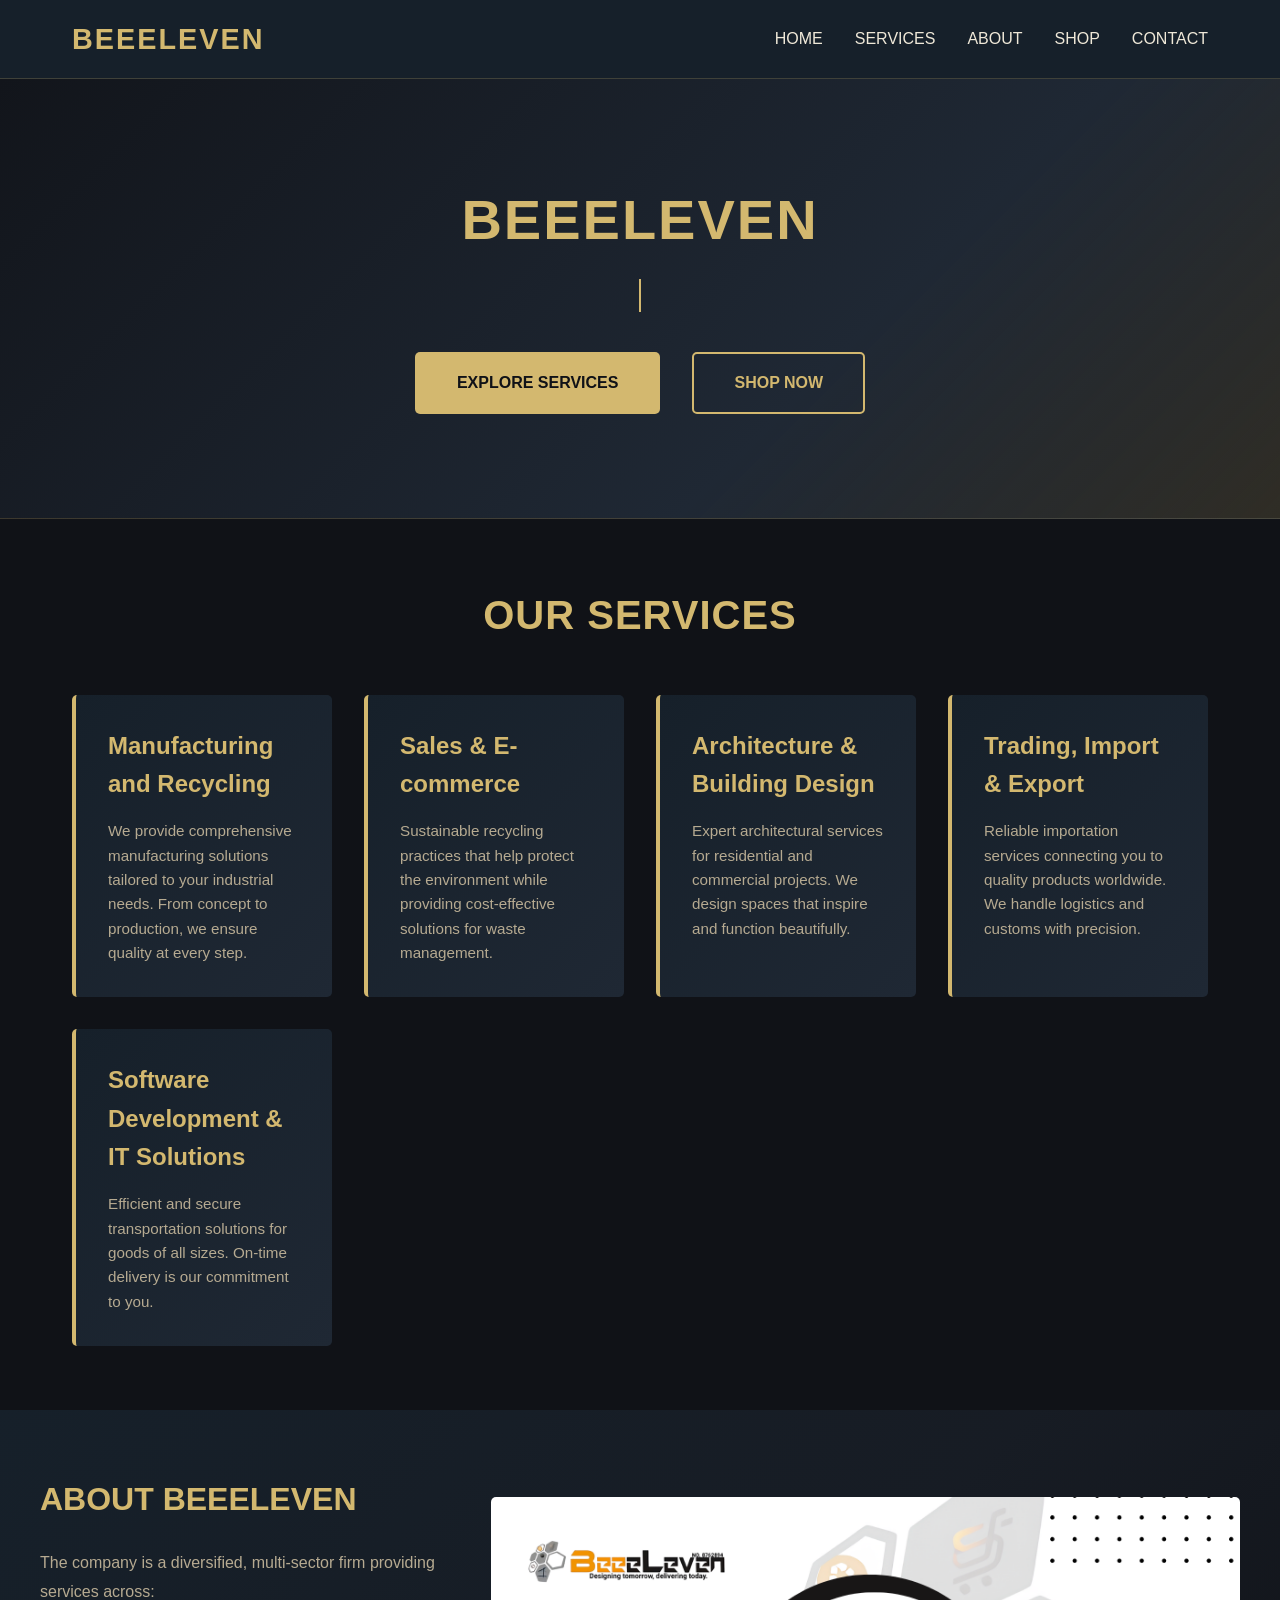
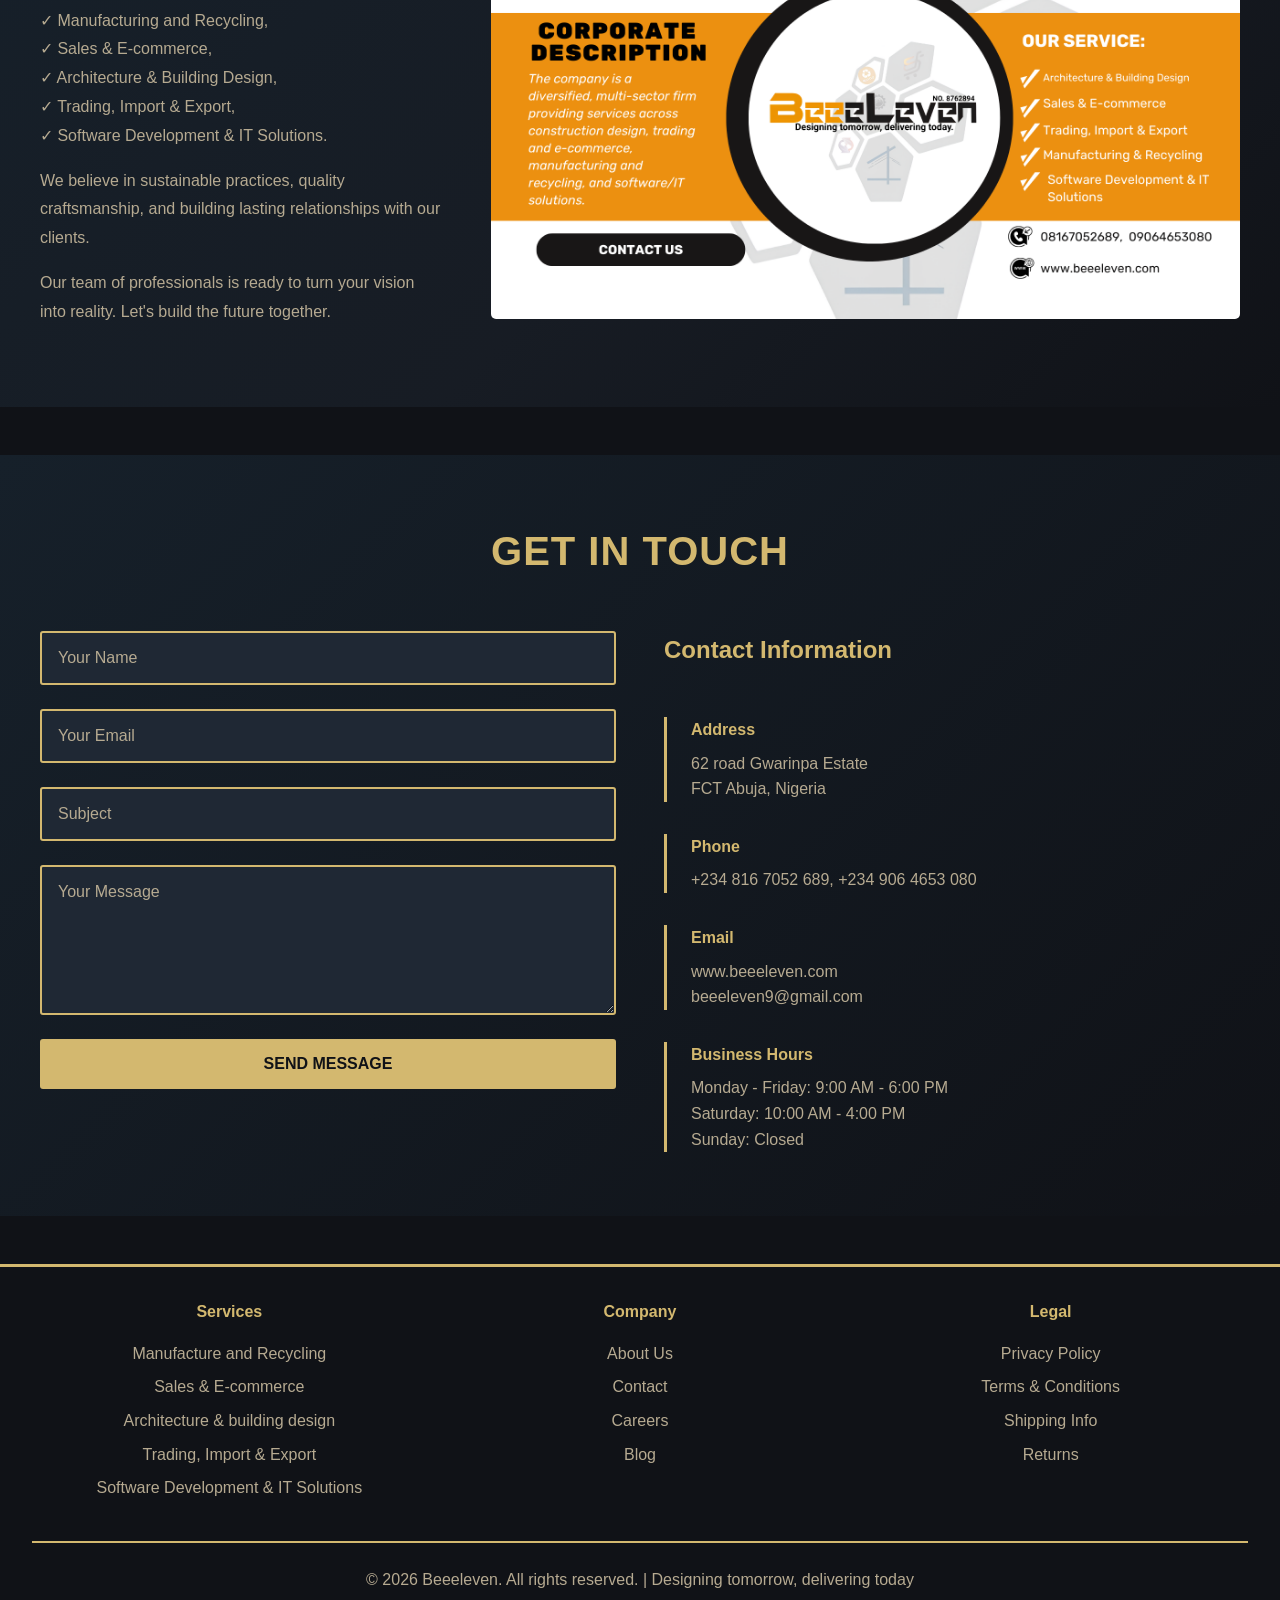
<file: index.html>
<!DOCTYPE html>
<html lang="en">
<head>
  <meta charset="UTF-8">
  <meta name="viewport" content="width=device-width, initial-scale=1.0">
  <title>Beeeleven - Manufacturing, Recycling & Transportation</title>
  <link rel="stylesheet" href="style.css">
</head>
<body>
  <!-- Navigation -->

  <header>
    <nav>
      <div class="logo">BEEELEVEN</div>
      <button class="menu-toggle" id="menuToggle" aria-controls="navLinks" aria-expanded="false" aria-label="Toggle navigation">
        <span></span>
        <span></span>
        <span></span>
      </button>
      <ul class="nav-links" id="navLinks">
        <li><a href="#home">HOME</a></li>
        <li><a href="#services">SERVICES</a></li>
        <li><a href="#about">ABOUT</a></li>
        <li><a href="purchases.html">SHOP</a></li>
        <li><a href="#contact">CONTACT</a></li>
      </ul>
    </nav>
  </header>

  <!-- Hero Section -->
  <section class="hero" id="home">
    <div class="hero-content">
      <div class="hero-text">
        <h1>BEEELEVEN</h1>
        <p class="typewriter">Designing tomorrow, delivering today.</p>
      </div>
      <div class="hero-actions">
        <a href="#services" class="cta-button">EXPLORE SERVICES</a>
        <a href="purchases.html" class="cta-button cta-button-secondary">SHOP NOW</a>
      </div>
    </div>
  </section>

  <!-- Services Section -->
  <section class="services" id="services">
    <h2 class="section-title">OUR SERVICES</h2>
    <div class="services-grid">
      <div class="service-card">
        <h3>Manufacturing and Recycling</h3>
        <p>We provide comprehensive manufacturing solutions tailored to your industrial needs. From concept to production, we ensure quality at every step.</p>
      </div>
      <div class="service-card">
        <h3>Sales & E-commerce</h3>
        <p>Sustainable recycling practices that help protect the environment while providing cost-effective solutions for waste management.</p>
      </div>
      <div class="service-card">
        <h3>Architecture & Building Design</h3>
        <p>Expert architectural services for residential and commercial projects. We design spaces that inspire and function beautifully.</p>
      </div>
      <div class="service-card">
        <h3>Trading, Import & Export</h3>
        <p>Reliable importation services connecting you to quality products worldwide. We handle logistics and customs with precision.</p>
      </div>
      <div class="service-card">
        <h3>Software Development & IT Solutions</h3>
        <p>Efficient and secure transportation solutions for goods of all sizes. On-time delivery is our commitment to you.</p>
      </div>
    </div>
  </section>

  <!-- About Section -->
  <section class="about" id="about">
    <div class="about-content">
      <div class="about-text">
        <h2>About Beeeleven</h2>
        <p>The company is a diversified, multi-sector firm providing services across:<br>
         &checkmark; Manufacturing and Recycling,<br> &checkmark; Sales & E-commerce,<br> &checkmark; Architecture & Building Design,<br> &checkmark; Trading, Import & Export,<br> &checkmark; Software Development & IT Solutions.</p>
        <p>We believe in sustainable practices, quality craftsmanship, and building lasting relationships with our clients.</p>
        <p>Our team of professionals is ready to turn your vision into reality. Let's build the future together.</p>
      </div>
      <div class="about-image">
        <img src="Service.png" alt="Beeeleven company operations" style="width:100%;height: 100%;object-fit:cover;border-radius:5px;">
      </div>
    </div>
  </section>

  <!-- Contact Section -->
  <section class="contact" id="contact">
    <h2 class="section-title">Get In Touch</h2>
    <div class="contact-content">
      <form class="contact-form" aria-label="Contact form">
        <label for="cf-name" class="sr-only">Your Name</label>
        <input id="cf-name" name="name" type="text" placeholder="Your Name" required>

        <label for="cf-email" class="sr-only">Your Email</label>
        <input id="cf-email" name="email" type="email" placeholder="Your Email" required>

        <label for="cf-subject" class="sr-only">Subject</label>
        <input id="cf-subject" name="subject" type="text" placeholder="Subject" required>

        <label for="cf-message" class="sr-only">Your Message</label>
        <textarea id="cf-message" name="message" placeholder="Your Message" required></textarea>

        <button type="submit">SEND MESSAGE</button>
      </form>
      <div class="contact-info">
        <h3>Contact Information</h3>
        <div class="contact-item">
          <h4>Address</h4>
          <p>62 road Gwarinpa Estate<br>FCT Abuja,  Nigeria</p>
        </div>
        <div class="contact-item">
          <h4>Phone</h4>
          <p>+234 816 7052 689, +234 906 4653 080</p>
        </div>
        <div class="contact-item">
          <h4>Email</h4>
          <p>www.beeeleven.com<br>beeeleven9@gmail.com</p>
        </div>
        <div class="contact-item">
          <h4>Business Hours</h4>
          <p>Monday - Friday: 9:00 AM - 6:00 PM<br>Saturday: 10:00 AM - 4:00 PM<br>Sunday: Closed</p>
        </div>
      </div>
    </div>
  </section>

  <!-- Footer -->
  <footer>
    <div class="footer-content">
      <div class="footer-section">
        <h4>Services</h4>
        <a href="#services">Manufacture and Recycling</a>
        <a href="#services">Sales & E-commerce</a>
        <a href="#services">Architecture & building design</a>
        <a href="#services">Trading, Import & Export</a>
        <a href="#services">Software Development & IT Solutions</a>
      </div>
      <div class="footer-section">
        <h4>Company</h4>
        <a href="#about">About Us</a>
        <a href="#contact">Contact</a>
        <a href="#">Careers</a>
        <a href="#">Blog</a>
      </div>
      <div class="footer-section">
        <h4>Legal</h4>
        <a href="#">Privacy Policy</a>
        <a href="#">Terms & Conditions</a>
        <a href="#">Shipping Info</a>
        <a href="#">Returns</a>
      </div>
    </div>
    <div class="footer-bottom">
      <p>&copy; 2026 Beeeleven. All rights reserved. | Designing tomorrow, delivering today</p>
    </div>
  </footer>

  <script>
    // Mobile menu (accessible)
    (function() {
      const menuToggle = document.getElementById('menuToggle');
      const navLinks = document.getElementById('navLinks');

      if (menuToggle && navLinks) {
        // Click handler
        menuToggle.addEventListener('click', function () {
          const isActive = menuToggle.classList.toggle('active');
          navLinks.classList.toggle('active');
          // Update aria-expanded
          menuToggle.setAttribute('aria-expanded', isActive);
        });

        // Keyboard toggle (Enter / Space)
        menuToggle.addEventListener('keydown', function(e) {
          if (e.key === 'Enter' || e.key === ' ' || e.key === 'Spacebar') {
            e.preventDefault();
            menuToggle.click();
          }
        });

        // Close menu when a link is clicked
        navLinks.querySelectorAll('a').forEach(link => {
          link.addEventListener('click', function() {
            menuToggle.classList.remove('active');
            navLinks.classList.remove('active');
            menuToggle.setAttribute('aria-expanded', 'false');
          });
        });

        // Close on Escape
        document.addEventListener('keydown', function(e) {
          if (e.key === 'Escape') {
            menuToggle.classList.remove('active');
            navLinks.classList.remove('active');
            menuToggle.setAttribute('aria-expanded', 'false');
          }
        });
      }
    })();

    // Smooth scrolling for navigation links
    document.querySelectorAll('a[href^="#"]').forEach(anchor => {
      anchor.addEventListener('click', function (e) {
        e.preventDefault();
        const target = document.querySelector(this.getAttribute('href'));
        if (target) {
          target.scrollIntoView({
            behavior: 'smooth',
            block: 'start'
          });
        }
      });
    });

    // Add to cart functionality (placeholder)
    document.querySelectorAll('.add-to-cart').forEach(button => {
      button.addEventListener('click', function() {
        alert('Product added to cart! (Shopping cart feature coming soon)');
      });
    });

    // Contact form submission
    document.querySelector('.contact-form').addEventListener('submit', function(e) {
      e.preventDefault();
      alert('Thank you for your message! We will get back to you soon.');
      this.reset();
    });
  </script>
</body>
</html>
</file>
<file: style.css>
:root {
  --bg: #101217;
  --text: #efe8d8;
  --muted: #b6aa91;
  --gold: #d3b86f;
  --dark-1: #16202a;
  --dark-2: #1f2834;
}

* {
  margin: 0;
  padding: 0;
  box-sizing: border-box;
}

body {
  font-family: 'Segoe UI', Tahoma, Geneva, Verdana, sans-serif;
  color: var(--text);
  background-color: var(--bg);
  line-height: 1.6;
}

.sr-only {
  position: absolute !important;
  height: 1px;
  width: 1px;
  overflow: hidden;
  clip: rect(1px, 1px, 1px, 1px);
  white-space: nowrap;
  border: 0;
  padding: 0;
  margin: -1px;
}

/* Keyframes for animations */
@keyframes fadeIn {
  from {
    opacity: 0;
    transform: translateY(30px);
  }
  to {
    opacity: 1;
    transform: translateY(0);
  }
}

@keyframes typing {
  0%, 10% {
    width: 0;
  }
  45% {
    width: 38ch;
  }
  55% {
    width: 38ch;
  }
  95% {
    width: 0;
  }
  100% {
    width: 0;
  }
}

@keyframes blinkCursor {
  0%, 100% {
    border-color: var(--gold);
  }
  50% {
    border-color: transparent;
  }
}

@keyframes aboutGlow {
  0% {
    transform: translateX(-160%) skewX(-15deg);
    opacity: 0.6;
  }
  25% {
    transform: translateX(-40%) skewX(-15deg);
    opacity: 0.8;
  }
  50% {
    transform: translateX(20%) skewX(-15deg);
    opacity: 0.4;
  }
  75% {
    transform: translateX(80%) skewX(-15deg);
    opacity: 0.7;
  }
  100% {
    transform: translateX(160%) skewX(-15deg);
    opacity: 0.6;
  }
}

.typewriter {
  display: inline-block;
  overflow: hidden;
  white-space: nowrap;
  border-right: 2px solid var(--gold);
  width: 0;
  max-width: 38ch;
  animation: typing 10s steps(38,end) 0.2s infinite, blinkCursor 0.8s step-end infinite;
}


/* Navigation */
header {
  background-color: var(--dark-1);
  border-bottom: 1px solid rgba(211, 184, 111, 0.22);
  position: sticky;
  top: 0;
  z-index: 1000;
}

nav {
  display: flex;
  justify-content: space-between;
  align-items: center;
  padding: 1rem 2rem;
  max-width: 1200px;
  margin: 0 auto;
}

.logo {
  font-size: 1.8rem;
  font-weight: bold;
  color: var(--gold);
  letter-spacing: 2px;
}

.nav-links {
  display: flex;
  list-style: none;
  gap: 2rem;
}

.nav-links a {
  color: var(--text);
  text-decoration: none;
  font-weight: 500;
  transition: color 0.3s ease;
  position: relative;
}

.nav-links a:hover {
  color: var(--gold);
}

.nav-links a::after {
  content: '';
  position: absolute;
  bottom: -5px;
  left: 0;
  width: 0;
  height: 2px;
  background-color: var(--gold);
  transition: width 0.3s ease;
}

.nav-links a:hover::after {
  width: 100%;
}

.nav-links a:focus {
  outline: 3px solid rgba(255, 215, 0, 0.18);
  outline-offset: 2px;
}

/* Mobile Menu Toggle */
.menu-toggle {
  display: none;
  flex-direction: column;
  cursor: pointer;
  gap: 6px;
  background: none;
  border: none;
  padding: 0;
}

.menu-toggle span {
  width: 28px;
  height: 3px;
  background-color: var(--gold);
  border-radius: 2px;
  transition: all 0.3s ease;
  display: block;
}

.menu-toggle.active span:nth-child(1) {
  transform: rotate(45deg) translate(10px, 10px);
}

.menu-toggle.active span:nth-child(2) {
  opacity: 0;
}

.menu-toggle.active span:nth-child(3) {
  transform: rotate(-45deg) translate(7px, -7px);
}

.menu-toggle:focus {
  outline: 3px solid rgba(255, 215, 0, 0.25);
  outline-offset: 3px;
}

/* Hero Section */
.hero {
  position: relative;
  overflow: hidden;
  background: linear-gradient(135deg, #12151b 0%, var(--dark-2) 65%, rgba(211, 184, 111, 0.16) 100%);
  padding: 6rem 2rem;
  text-align: center;
  border-bottom: 1px solid rgba(211, 184, 111, 0.22);
  animation: fadeIn 0.9s ease-out;
}

.hero::before {
  content: '';
  position: absolute;
  inset: 0;
  background: linear-gradient(120deg, rgba(211,184,111,0.35) 0%, transparent 22%, rgba(255,255,255,0.16) 42%, transparent 68%, rgba(211,184,111,0.24) 100%);
  transform: translateX(-120%) skewX(-15deg);
  filter: blur(28px);
  opacity: 0.72;
  pointer-events: none;
  animation: aboutGlow 16s linear infinite;
}

.hero-content {
  max-width: 1200px;
  margin: 0 auto;
}

.hero-text {
  margin-bottom: 1.5rem;
}

.hero-actions {
  display: flex;
  justify-content: center;
  gap: 1rem;
  flex-wrap: wrap;
}

.hero h1 {
  font-size: 3.5rem;
  color: var(--gold);
  margin-bottom: 0.5rem;
  letter-spacing: 2px;
  text-transform: uppercase;
}

.hero p {
  font-size: 1.3rem;
  color: var(--muted);
  margin: 0.4rem auto 0;
  max-width: 700px;
}

.cta-button {
  display: inline-block;
  background-color: var(--gold);
  color: var(--bg);
  padding: 1rem 2.5rem;
  text-decoration: none;
  font-weight: bold;
  border-radius: 5px;
  transition: all 0.3s ease;
  margin: 0.5rem;
  border: 2px solid transparent;
}

.cta-button:hover {
  background-color: #ffffff;
  transform: translateY(-3px);
  box-shadow: 0 10px 25px rgba(0, 0, 0, 0.3);
}

.cta-button-secondary {
  background-color: transparent;
  color: var(--gold);
  border-color: var(--gold);
}

.cta-button-secondary:hover {
  background-color: var(--gold);
  color: var(--bg);
}

/* Services Section */
.services {
  max-width: 1200px;
  margin: 4rem auto;
  padding: 0 2rem;
  animation: fadeIn 0.8s ease-out 0.2s both;
}

.section-title {
  font-size: 2.5rem;
  color: var(--gold);
  text-align: center;
  margin-bottom: 3rem;
  text-transform: uppercase;
  letter-spacing: 1px;
}

.services-grid,
.products-grid {
  display: grid;
  gap: 2rem;
}

.services-grid {
  grid-template-columns: repeat(auto-fit, minmax(250px, 1fr));
}

.service-card {
  background: linear-gradient(135deg, var(--dark-1) 0%, var(--dark-2) 100%);
  padding: 2rem;
  border-left: 4px solid var(--gold);
  border-radius: 5px;
  transition: all 0.3s ease;
}

.service-card:hover {
  transform: translateY(-10px);
  box-shadow: 0 18px 48px rgba(211, 184, 111, 0.18);
  background: linear-gradient(135deg, var(--dark-2) 0%, #252f38 100%);
}

.service-card h3 {
  color: var(--gold);
  font-size: 1.5rem;
  margin-bottom: 1rem;
}

.service-card p {
  color: var(--muted);
  font-size: 0.95rem;
}

/* About Section */
.about {
  position: relative;
  overflow: hidden;
  background: linear-gradient(135deg, var(--dark-1) 0%, #171c24 55%, var(--bg) 100%);
  padding: 4rem 2rem;
  margin: 3rem 0;
  animation: fadeIn 0.8s ease-out 0.4s both;
}

.about::before {
  content: '';
  position: absolute;
  inset: 0;
  background: linear-gradient(120deg, rgba(211,184,111,0.40) 0%, transparent 18%, rgba(255,255,255,0.18) 40%, transparent 70%, rgba(211,184,111,0.28) 100%);
  transform: translateX(-120%) skewX(-15deg);
  filter: blur(24px);
  opacity: 0.75;
  pointer-events: none;
  animation: aboutGlow 16s linear infinite;
}

.about-content {
  position: relative;
  z-index: 1;
  max-width: 1200px;
  margin: 0 auto;
  display: grid;
  grid-template-columns: 0.7fr 1.3fr;
  gap: 3rem;
  align-items: center;
}

.about-text h2 {
  color: var(--gold);
  font-size: 2rem;
  margin-bottom: 1.5rem;
  text-transform: uppercase;
}

.about-text p {
  color: var(--muted);
  margin-bottom: 1rem;
  line-height: 1.8;
}

.about-image {
  border-radius: 5px;
  display: flex;
  align-items: center;
  justify-content: center;
  color: var(--bg);
}

/* Shop Section */
.shop {
  max-width: 1200px;
  margin: 4rem auto;
  padding: 0 2rem;
  animation: fadeIn 0.8s ease-out 0.6s both;
}

.products-grid {
  grid-template-columns: repeat(auto-fit, minmax(280px, 1fr));
  gap: 2.5rem;
}

.product-card {
  background: linear-gradient(135deg, var(--dark-1) 0%, var(--dark-2) 100%);
  border-radius: 5px;
  overflow: hidden;
  transition: all 0.3s ease;
}

.product-card:hover {
  transform: scale(1.05);
  box-shadow: 0 20px 50px rgba(0, 0, 0, 0.3);
}

.product-image {
  background: linear-gradient(135deg, rgba(211, 184, 111, 0.95) 0%, #242c35 100%);
  height: 200px;
  display: flex;
  align-items: center;
  justify-content: center;
  color: var(--bg);
  font-weight: bold;
}

.product-info {
  padding: 1.5rem;
}

.product-info h3 {
  color: var(--gold);
  margin-bottom: 0.5rem;
}

.product-price {
  color: var(--gold);
  font-size: 1.3rem;
  font-weight: bold;
  margin: 1rem 0;
}

.product-info p {
  color: var(--muted);
  font-size: 0.9rem;
  margin-bottom: 1rem;
}

.add-to-cart {
  width: 100%;
  background-color: var(--gold);
  color: var(--bg);
  border: none;
  padding: 0.8rem;
  border-radius: 3px;
  font-weight: bold;
  cursor: pointer;
  transition: all 0.3s ease;
}

.add-to-cart:hover {
  background-color: var(--text);
  transform: translateY(-2px);
}

/* Contact Section */
.contact {
  background: linear-gradient(135deg, var(--dark-1) 0%, var(--bg) 100%);
  padding: 4rem 2rem;
  margin: 3rem 0;
  animation: fadeIn 0.8s ease-out 0.8s both;
}

.contact-content {
  max-width: 1200px;
  margin: 0 auto;
  display: grid;
  grid-template-columns: 1fr 1fr;
  gap: 3rem;
}

.contact-form {
  display: flex;
  flex-direction: column;
  gap: 1.5rem;
}

.contact-form input,
.contact-form textarea {
  padding: 1rem;
  background-color: var(--dark-2);
  border: 2px solid var(--gold);
  color: var(--text);
  border-radius: 3px;
  font-family: inherit;
  font-size: 1rem;
}

.contact-form input::placeholder,
.contact-form textarea::placeholder {
  color: var(--muted);
}

.contact-form textarea {
  resize: vertical;
  min-height: 150px;
}

.contact-form button {
  background-color: var(--gold);
  color: var(--bg);
  padding: 1rem;
  border: none;
  border-radius: 3px;
  font-weight: bold;
  cursor: pointer;
  transition: all 0.3s ease;
  font-size: 1rem;
}

.contact-form button:hover {
  background-color: var(--text);
  transform: translateY(-2px);
}

.contact-info {
  display: flex;
  flex-direction: column;
  gap: 2rem;
}

.contact-info h3 {
  color: var(--gold);
  font-size: 1.5rem;
  margin-bottom: 1rem;
}

.contact-item {
  border-left: 3px solid var(--gold);
  padding-left: 1.5rem;
}

.contact-item h4 {
  color: var(--gold);
  margin-bottom: 0.5rem;
}

.contact-item p {
  color: var(--muted);
}

/* Footer */
footer {
  background-color: var(--bg);
  border-top: 3px solid var(--gold);
  padding: 2rem;
  text-align: center;
  color: var(--muted);
  margin-top: 3rem;
}

.footer-content {
  max-width: 1200px;
  margin: 0 auto 2rem;
  display: grid;
  grid-template-columns: repeat(auto-fit, minmax(250px, 1fr));
  gap: 2rem;
}

.footer-section h4 {
  color: var(--gold);
  margin-bottom: 1rem;
}

.footer-section a {
  color: var(--muted);
  text-decoration: none;
  display: block;
  margin-bottom: 0.5rem;
  transition: color 0.3s ease;
}

.footer-section a:hover {
  color: var(--gold);
}

.footer-bottom {
  border-top: 2px solid var(--gold);
  padding-top: 1.5rem;
  color: var(--muted);
}

/* Responsive Design */
@media (max-width: 768px) {
  nav {
    padding: 1rem;
  }

  .logo {
    font-size: 1.3rem;
  }

  .menu-toggle {
    display: flex;
    z-index: 1001;
  }

  .nav-links {
    position: absolute;
    top: 60px;
    left: 0;
    right: 0;
    background-color: var(--dark-1);
    flex-direction: column;
    gap: 0;
    max-height: 0;
    overflow: hidden;
    transition: max-height 0.3s ease;
    width: 100%;
    z-index: 999;
  }

  .nav-links.active {
    max-height: 400px;
    background-color: var(--dark-1);
  }

  .nav-links li {
    border-top: 1px solid var(--muted);
  }

  .nav-links li:first-child {
    border-top: none;
  }

  .nav-links a {
    display: block;
    padding: 1.2rem;
    color: var(--text);
  }

  .nav-links a:hover {
    background-color: var(--dark-1);
    color: var(--gold);
  }

  .nav-links a::after {
    display: none;
  }

  .hero {
    padding: 3rem 1rem;
  }

  .hero h1 {
    font-size: 2rem;
  }

  .hero p {
    font-size: 0.95rem;
  }

  .cta-button {
    padding: 0.75rem 1.5rem;
    font-size: 0.9rem;
    display: block;
    margin: 0.5rem auto;
    width: 90%;
    max-width: 300px;
  }

  .services {
    padding: 0 1rem;
    margin: 2rem auto;
  }

  .services-grid {
    grid-template-columns: 1fr;
    gap: 1.5rem;
  }

  .section-title {
    font-size: 1.5rem;
  }

  .about,
  .contact {
    padding: 2rem 1rem;
  }

  .about-content,
  .contact-content {
    grid-template-columns: 1fr;
    gap: 2rem;
  }

  .about-text h2 {
    font-size: 1.5rem;
  }

  .about-image {
    height: 250px;
  }

  .products-grid {
    grid-template-columns: 1fr;
    gap: 1.5rem;
  }

  .product-card:hover {
    transform: scale(1.02);
  }

  .contact-form input,
  .contact-form textarea {
    font-size: 16px;
  }

  .contact-item {
    padding-left: 1rem;
  }

  .footer-content {
    grid-template-columns: 1fr;
    gap: 1.5rem;
  }

  .footer-section {
    text-align: center;
  }

  .footer-section a {
    display: inline-block;
    margin: 0 0.5rem;
  }
}

@media (max-width: 480px) {
  header {
    border-bottom: 2px solid var(--gold);
  }

  nav {
    padding: 0.75rem;
  }

  .logo {
    font-size: 1.1rem;
    letter-spacing: 1px;
  }

  .hero {
    padding: 2rem 1rem;
  }

  .hero h1 {
    font-size: 1.5rem;
    margin-bottom: 0.5rem;
  }

  .hero p {
    font-size: 0.9rem;
    margin-bottom: 1rem;
  }

  .cta-button {
    padding: 0.6rem 1.2rem;
    font-size: 0.8rem;
  }

  .section-title {
    font-size: 1.3rem;
    margin-bottom: 1.5rem;
  }

  .service-card {
    padding: 1.5rem;
  }

  .service-card h3 {
    font-size: 1.1rem;
  }

  .service-card p {
    font-size: 0.85rem;
  }

  .about-text h2 {
    font-size: 1.3rem;
  }

  .product-image {
    height: 150px;
    font-size: 0.9rem;
  }

  .product-info h3 {
    font-size: 1rem;
  }

  .product-price {
    font-size: 1.1rem;
  }

  .contact-info h3 {
    font-size: 1.2rem;
  }

  .contact-item h4 {
    font-size: 0.95rem;
  }

  .contact-item p {
    font-size: 0.85rem;
  }

  footer {
    padding: 1.5rem 1rem;
    font-size: 0.9rem;
  }

  .footer-bottom {
    font-size: 0.8rem;
  }
}

@media (min-width: 481px) and (max-width: 1024px) {
  .services-grid {
    grid-template-columns: repeat(2, 1fr);
  }

  .products-grid {
    grid-template-columns: repeat(2, 1fr);
  }
}
</file>
